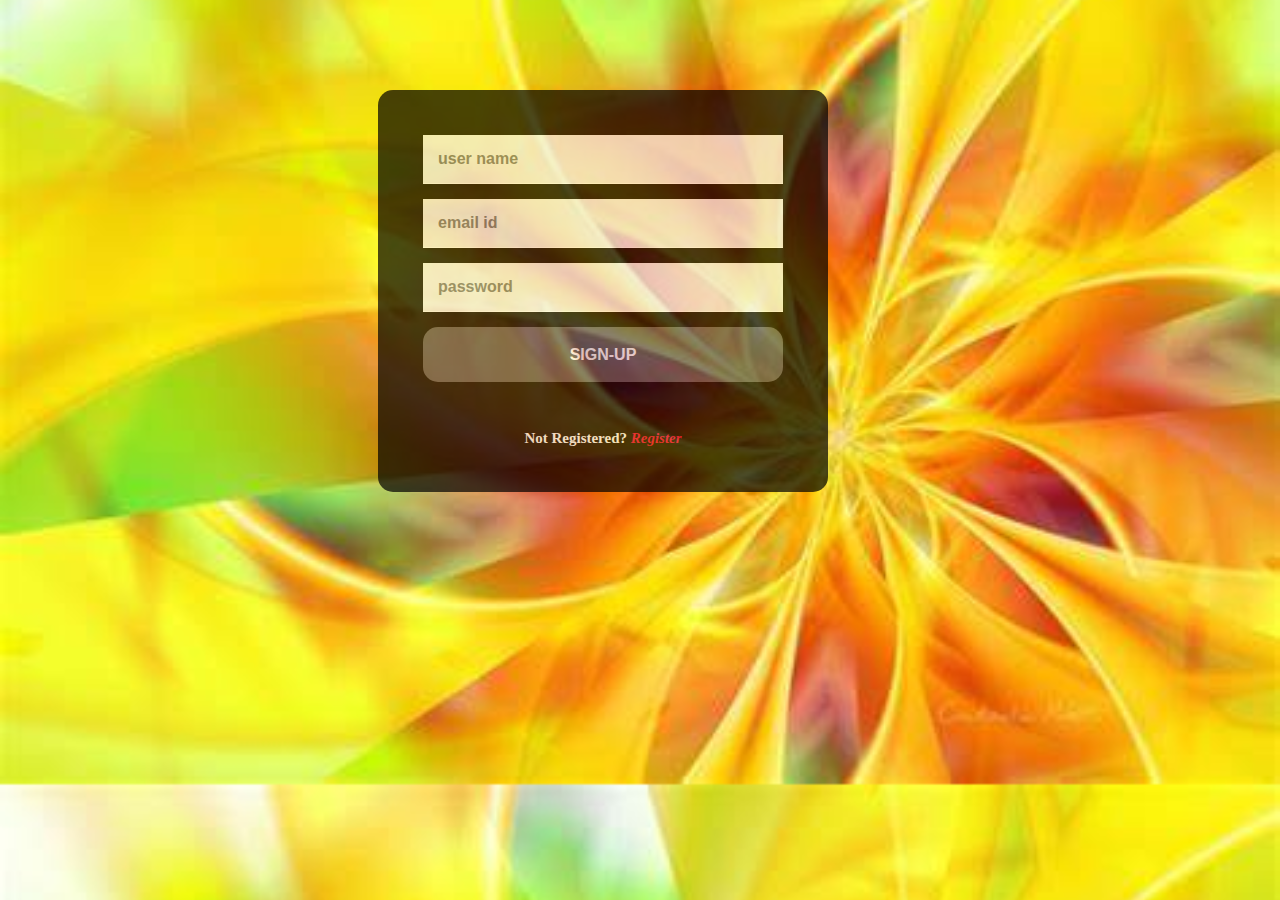
<file: synergy 2020/index.html>
<!doctype html>
<html>
<head>
	<meta http-equiv="content-type" content="text/html"/>
	<meta charset="utf-8"/>
	<title>Sign up Form</title>
	<link rel="stylesheet" href="style.css">
	<link href="https://fonts.googleapis.com/css?family=Play" rel="stylesheet">
	</head>
<body>
	<div class="login-page">
		<div class="form">
		<form class="register-form">
			<input type="text" placeholder="name"/>
			<input type="text" placeholder="password"/>
			<input type="text" placeholder="email id"/> 
			<input type="text" placeholder="university name"/> 
			<input type="text" placeholder="contact number"/>
			<input type="text" placeholder="Gender"/> 
			<a href="details.html"><input type="button" value="Register Now"/></a><br><br>		
			<p class="message">Already registered? <a href="#">Sign-up</a></p> 
</form>

<form class="login-form">
	<input type="text" placeholder="user name"/>
	<input type="text" placeholder="email id"/>
	<input type="text" placeholder="password"/>
    <a href="congo.html"><input type="button" value="Sign-up" /></a><br><br>
	<p class="message">Not Registered? <a href="#">Register</a></p>

</form>
</div>
</div>

<script src='https://code.jquery.com/jquery-3.5.1.min.js'></script>

<script>
	$('.message a').click(function(){
		$('form').animate({height: "toggle",opacity:"toggle"},"slow");
	});
</script>

</body>
</html>
</file>
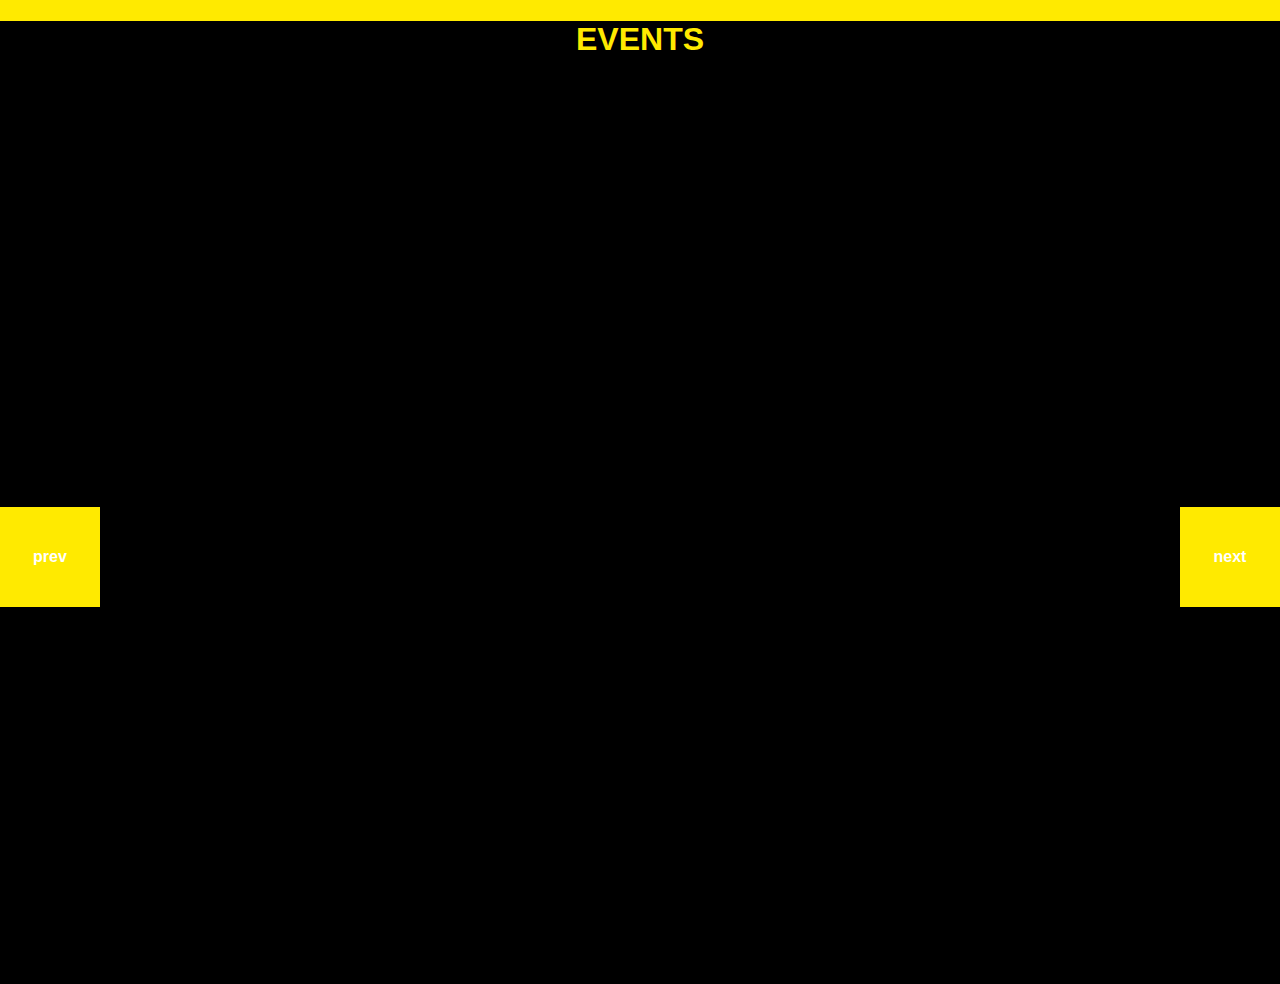
<file: synergy 2020/events.html>
<!DOCTYPE html>
<html lang="en" class="no-js">
	<head>
		<meta charset="UTF-8" />
		<meta name="viewport" content="width=device-width, initial-scale=1">
		<title>Events</title>
		<link rel="stylesheet" type="text/css" href="css/base.css" />
		<link rel="stylesheet" type="text/css" href="css/slider.css" />
		<script>document.documentElement.className="js";var supportsCssVars=function(){var e,t=document.createElement("style");return t.innerHTML="root: { --tmp-var: bold; }",document.head.appendChild(t),e=!!(window.CSS&&window.CSS.supports&&window.CSS.supports("font-weight","var(--tmp-var)")),t.parentNode.removeChild(t),e};supportsCssVars()||alert("Please view this demo in a modern browser that supports CSS Variables.");</script>
	</head>
	<h1>EVENTS</h1>
	<body class="demo-1">
		<svg class="hidden">
			<symbol id="icon-arrow" viewBox="0 0 24 24">
				<title>arrow</title>
				<polygon points="6.3,12.8 20.9,12.8 20.9,11.2 6.3,11.2 10.2,7.2 9,6 3.1,12 9,18 10.2,16.8 "/>
			</symbol>
			<symbol id="icon-drop" viewBox="0 0 24 24">
				<title>drop</title>
				<path d="M12,21c-3.6,0-6.6-3-6.6-6.6C5.4,11,10.8,4,11.4,3.2C11.6,3.1,11.8,3,12,3s0.4,0.1,0.6,0.3c0.6,0.8,6.1,7.8,6.1,11.2C18.6,18.1,15.6,21,12,21zM12,4.8c-1.8,2.4-5.2,7.4-5.2,9.6c0,2.9,2.3,5.2,5.2,5.2s5.2-2.3,5.2-5.2C17.2,12.2,13.8,7.3,12,4.8z"/><path d="M12,18.2c-0.4,0-0.7-0.3-0.7-0.7s0.3-0.7,0.7-0.7c1.3,0,2.4-1.1,2.4-2.4c0-0.4,0.3-0.7,0.7-0.7c0.4,0,0.7,0.3,0.7,0.7C15.8,16.5,14.1,18.2,12,18.2z"/>
			</symbol>
			<symbol id="icon-github" viewBox="0 0 32.6 31.8">
				<title>github</title>
				<path d="M16.3,0C7.3,0,0,7.3,0,16.3c0,7.2,4.7,13.3,11.1,15.5c0.8,0.1,1.1-0.4,1.1-0.8c0-0.4,0-1.4,0-2.8c-4.5,1-5.5-2.2-5.5-2.2c-0.7-1.9-1.8-2.4-1.8-2.4c-1.5-1,0.1-1,0.1-1c1.6,0.1,2.5,1.7,2.5,1.7c1.5,2.5,3.8,1.8,4.7,1.4c0.1-1.1,0.6-1.8,1-2.2c-3.6-0.4-7.4-1.8-7.4-8.1c0-1.8,0.6-3.2,1.7-4.4C7.4,10.7,6.8,9,7.7,6.8c0,0,1.4-0.4,4.5,1.7c1.3-0.4,2.7-0.5,4.1-0.5c1.4,0,2.8,0.2,4.1,0.5c3.1-2.1,4.5-1.7,4.5-1.7c0.9,2.2,0.3,3.9,0.2,4.3c1,1.1,1.7,2.6,1.7,4.4c0,6.3-3.8,7.6-7.4,8c0.6,0.5,1.1,1.5,1.1,3c0,2.2,0,3.9,0,4.5c0,0.4,0.3,0.9,1.1,0.8c6.5-2.2,11.1-8.3,11.1-15.5C32.6,7.3,25.3,0,16.3,0z"/>
			</symbol>
		</svg>
		<main>
			<div class="content content--fixed">
				<header class="codrops-header">
					<!--<div class="codrops-links">
						<a class="codrops-icon codrops-icon--prev" href="https://tympanus.net/Development/ScrollingLettersAnimation/" title="Previous Demo"><svg class="icon icon--arrow"><use xlink:href="#icon-arrow"></use></svg></a>
						<a class="codrops-icon codrops-icon--drop" href="https://tympanus.net/codrops/?p=33985" title="Back to the article"><svg class="icon icon--drop"><use xlink:href="#icon-drop"></use></svg></a>
					</div>-->
					
				</header>
				<!--a class="github" href="" title="Find this project on GitHub"><svg class="icon icon--github"><use xlink:href="#icon-github"></use></svg></a-->
			</div>
			<div class="content">
				<!-- Pieces Slider -->
				<div class="pieces-slider">
					<!-- Each slide with corresponding image and text -->
					<div class="pieces-slider__slide">
						<img class="pieces-slider__image" src="img/1.jpg" alt="">
						<h2 class="pieces-slider__text">BADMINTON</h2>
					</div>
					<div class="pieces-slider__slide">
						<img class="pieces-slider__image" src="img/2.jpeg" alt="">
						<h2 class="pieces-slider__text">ATHLETICS</h2>
					</div>

						<div class="pieces-slider__slide">
						<img class="pieces-slider__image" src="img/3.jpg" alt="">
						<h2 class="pieces-slider__text">BASKETBALL</h2>
					</div>
					<div class="pieces-slider__slide">
					<img class="pieces-slider__image" src="img/4.jpg" alt="">
						<h2 class="pieces-slider__text">VOLLEY BALL</h2>
					</div>
					<div class="pieces-slider__slide">
						<img class="pieces-slider__image" src="img/5.jpg" alt="">
						<h2 class="pieces-slider__text">TABLE TENNIS</h2>
					</div>
					<!-- Canvas to draw the pieces -->
					<canvas class="pieces-slider__canvas"></canvas>
					<!-- Slider buttons: prev and next -->
					<button class="pieces-slider__button pieces-slider__button--prev">prev</button>
					<button class="pieces-slider__button pieces-slider__button--next">next</button>
				</div>
			</div>
		</main>
		<script src='js/anime.min.js'></script>
		<script src='js/pieces.min.js'></script>
		<script src='js/demo.js'></script>
	</body>
</html>
</file>
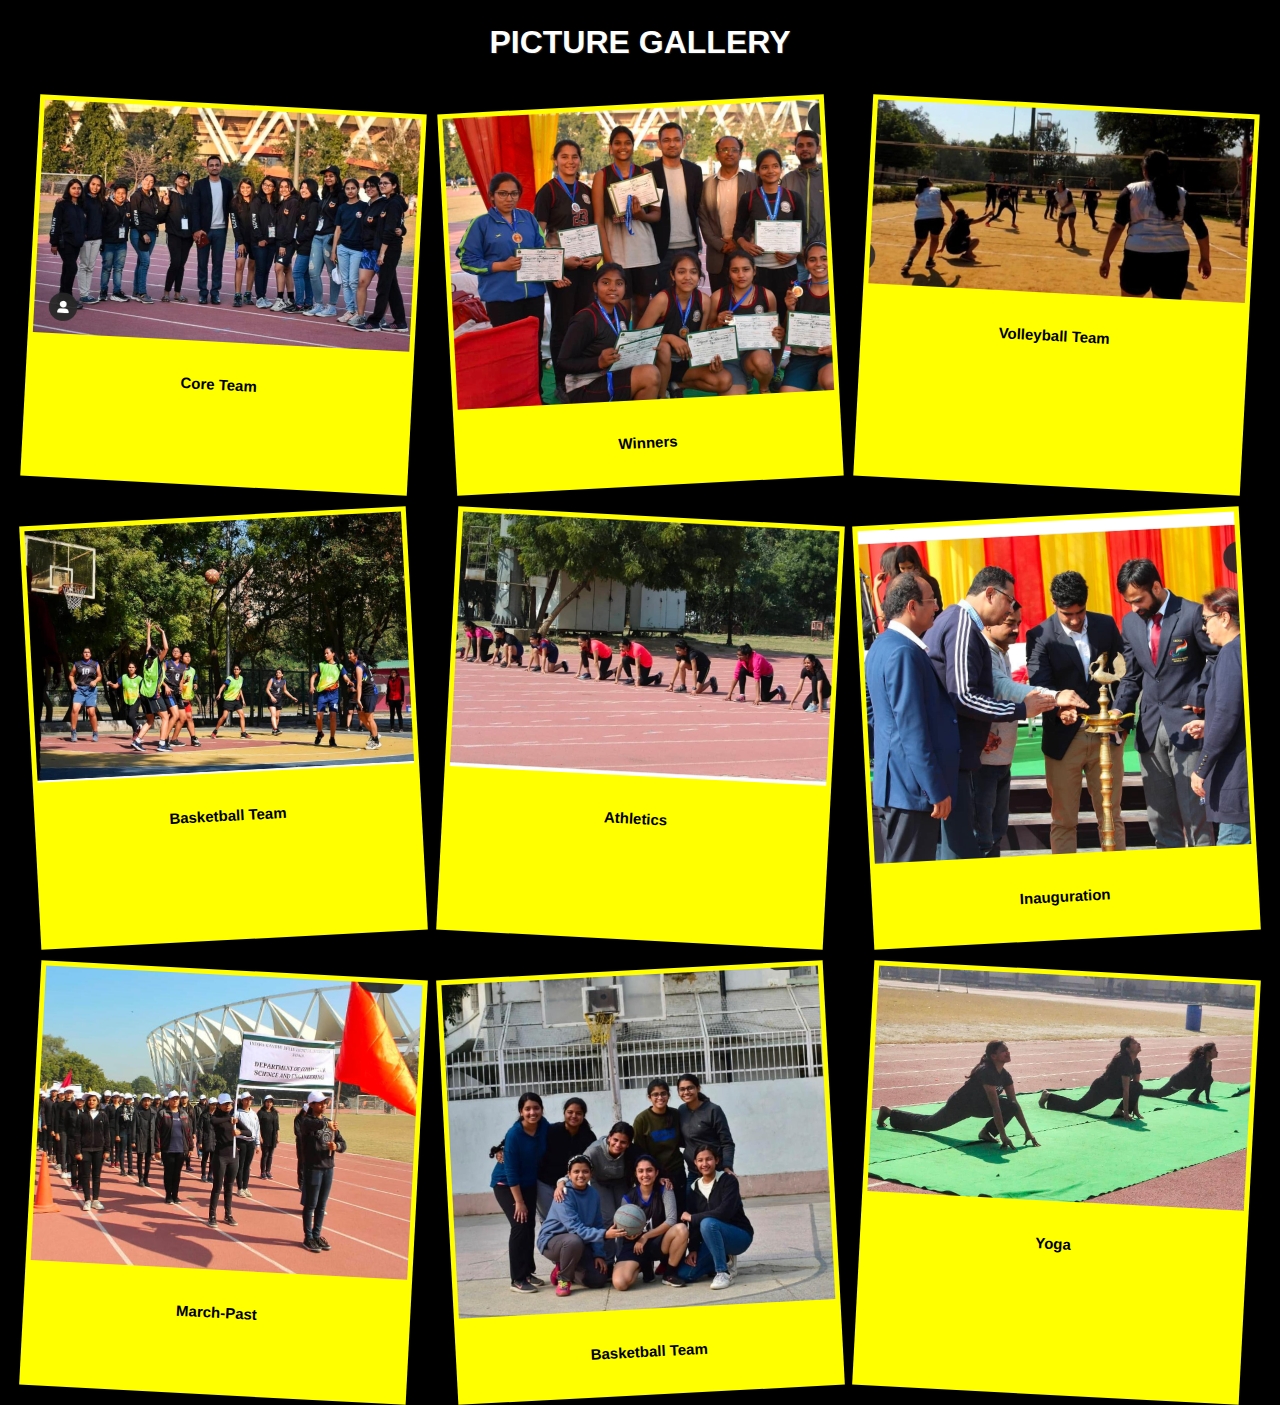
<file: synergy 2020/picture gallery.html>
<!DOCTYPE Html>
<html>
<head>
	<meta charset="utf-8"/>
	<meta http-equiv="X-UA-Compatible" content="IE=edge"/>
	<meta name="viewport" content="width=device-width,initial-scale=1.0">
	<link rel="stylesheet" type="text/css" href="picture gallery.css">
	<link href="https://fonts.googleapis.com/css2?family=Dokdo&display=swap" rel="stylesheet">
	<title>Picture Gallery</title>
	<h1>Picture Gallery</h1>
</head>
<body>

	<div class="gallery-container">

		<div class="gallery-card">
			<div class="gallery-image">
				<img src="images\11.jpg" class="image">
			</div>
			<div class="gallery-text">
				<h2 class="text">Core Team</h2>
			</div>
		</div>

		<div class="gallery-card">
			<div class="gallery-image">
				<img src="images\12.jpg" class="image">
   
			</div>
			<div class="gallery-text">
				<h2 class="text">Winners</h2>
			</div>
		</div>

		<div class="gallery-card">
			<div class="gallery-image">
				<img src="images\13.jpg" class="image" >
       
			</div>
			<div class="gallery-text">
				<h2 class="text">Volleyball Team</h2>
			</div>
		</div>

		<div class="gallery-card">
			<div class="gallery-image">
			<img src="images\14.jpg" class="image">
       
			</div>
			<div class="gallery-text">
				<h2 class="text">Basketball Team</h2>
			</div>
		</div>

		<div class="gallery-card">
			<div class="gallery-i
			mage">
				<img src="images\15.jpg"class="image">
			</div>
			<div class="gallery-text">
				<h2 class="text">Athletics</h2>
			</div>
		</div>
			<div class="gallery-card">
			<div class="gallery-i
			mage">
				<img src="images\16.jpg"class="image">
			</div>
			<div class="gallery-text">
				<h2 class="text">Inauguration</h2>
			</div>
		</div>

			<div class="gallery-card">
			<div class="gallery-i
			mage">
				<img src="images\17.jpg"class="image">
			</div>
			<div class="gallery-text">
				<h2 class="text">March-Past</h2>
			</div>
		</div>

		<div class="gallery-card">
			<div class="gallery-i
			mage">
				<img src="images\18.jpg"class="image">
			</div>
			<div class="gallery-text">
				<h2 class="text">Basketball Team</h2>
			</div>
		</div>
	<div class="gallery-card">
			<div class="gallery-i
			mage">
				<img src="images\19.jpg"class="image">
			</div>
			<div class="gallery-text">
				<h2 class="text">Yoga</h2>
			</div>
		</div>


	</div>









</body>
</html>
</file>
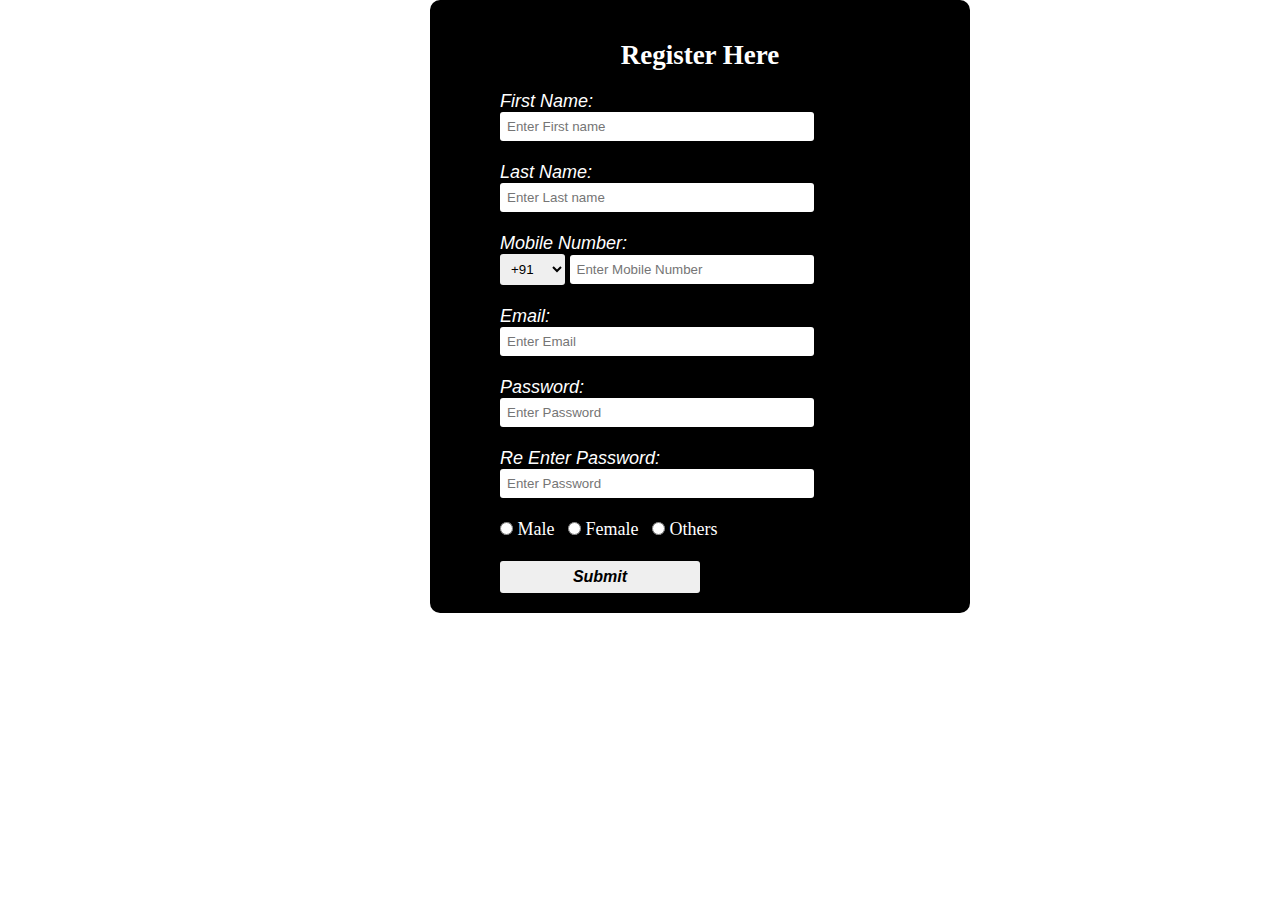
<file: synergy 2020/registration.html>
<!DOCTYPE html>
<html>
<head>
	<title>Registration Form Creation</title>
	<link rel="stylesheet" href="registration.css">
</head>
<body>
	
	<div class="register">
		<h2>Register Here</h2>
		<form method="post" id="register" action="">
			<label>First Name:</label><br>
			<input type="text" name="Fname" id="name" placeholder="Enter First name"><br><br>
			<label>Last Name:</label><br>
			<input type="text" name="Lname" id="name" placeholder="Enter Last name"><br><br>
			<label>Mobile Number:</label><br>
			<select id="ph">
				<option>+91</option>
				<option>+92</option>
				<option>+93</option>
				<option>+94</option>
				<option>+95</option>
			</select>
			<input type="number" name="MNum" id="num" placeholder="Enter Mobile Number"><br><br>

             <label>Email:</label><br>
             <input type="email" name="Email" id="name" placeholder="Enter Email"><br><br>
			<label>Password:</label><br>
			<input type="password" name="pass" id="name" placeholder="Enter Password"><br><br>
			<label>Re Enter Password:</label><br>
			<input type="password" name="pass" id="name" placeholder="Enter Password"><br><br>
			<input type="radio" name="male" id="male"><span id="male">&nbsp;Male</span>&nbsp;&nbsp;
			<input type="radio" name="male" id="male"><span id="male">&nbsp;Female</span>&nbsp;&nbsp;
			<input type="radio" name="male" id="male"><span id="male">&nbsp;Others</span>&nbsp;&nbsp;<br><br>
			
			<input type="submit" value="Submit" id="sub">
</form>
</div>
</body>
</html>

		</form>
</file>
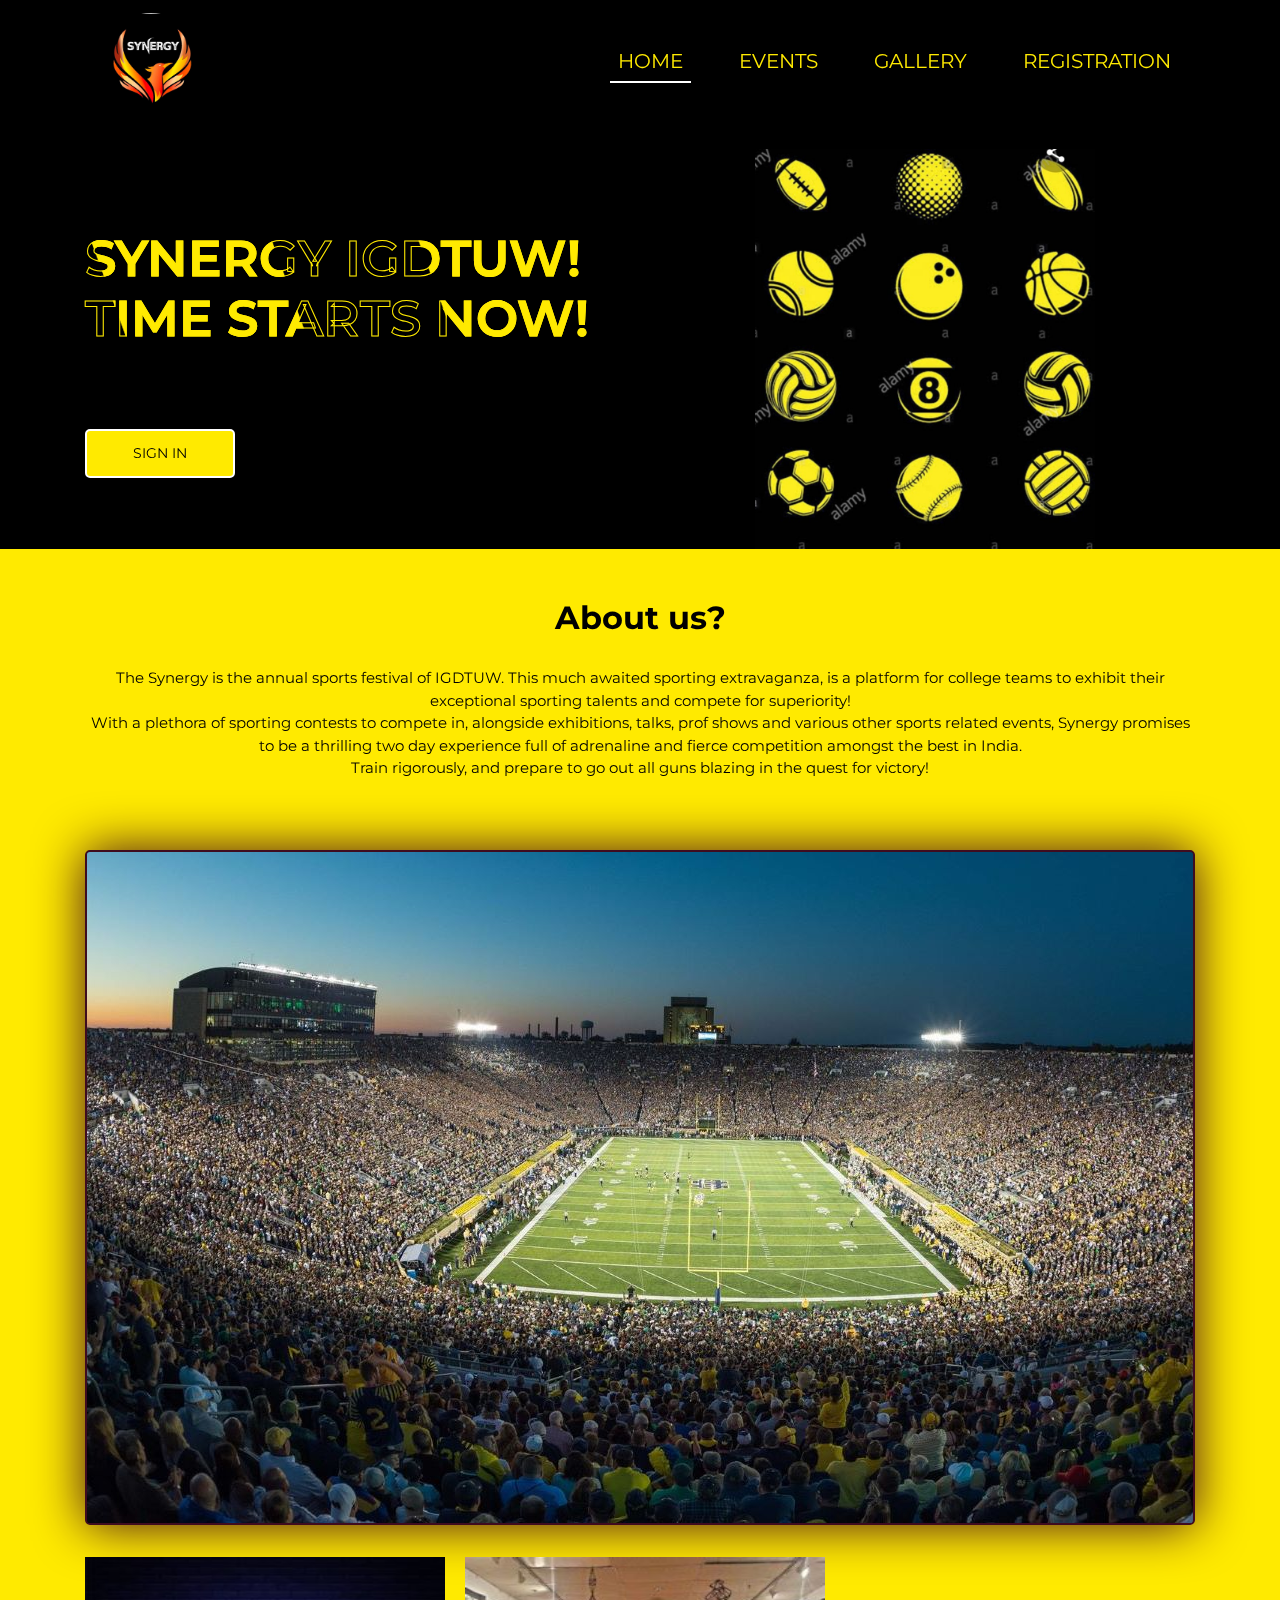
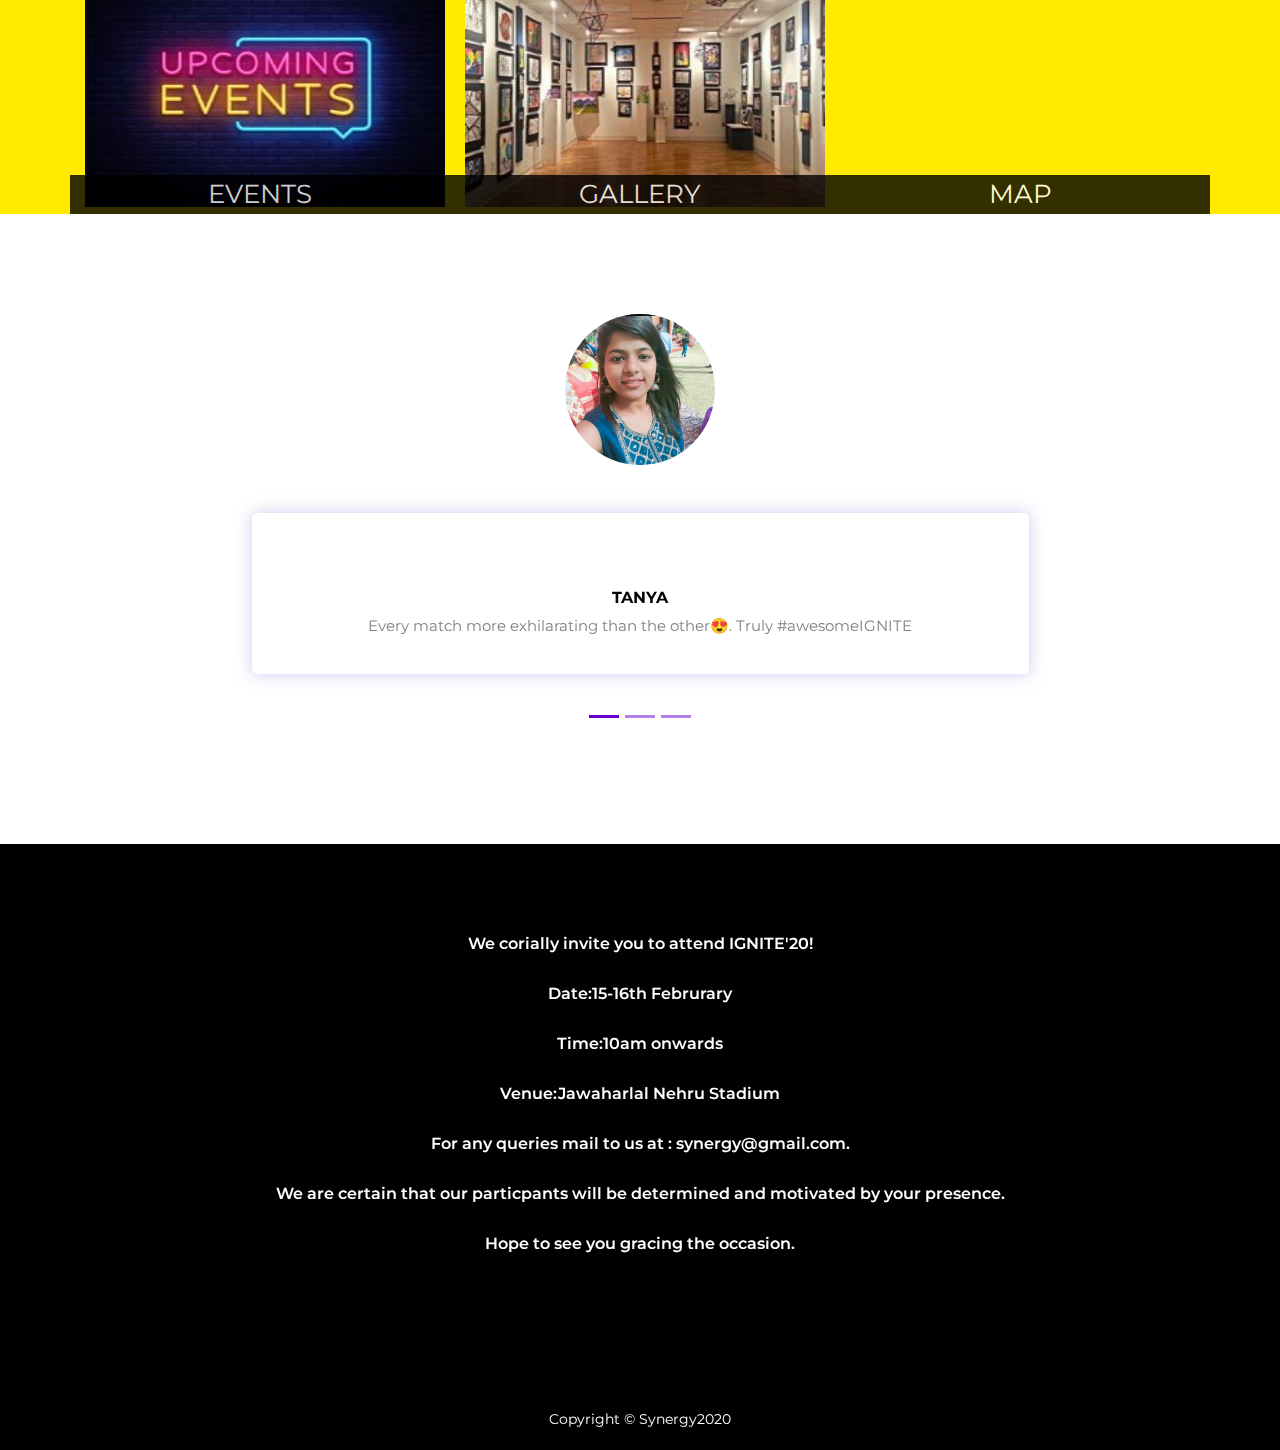
<file: synergy 2020/synergy.html>
<!DOCTYPE html>
<html>
<head>
<title>SYNERGY</title>
<link rel="stylesheet" href="synergy.css">
<link rel="stylesheet" href="https://stackpath.bootstrapcdn.com/font-awesome/4.7.0/css/font-awesome.min.css">
<meta name="viewport"content="width=device-width,initial-scale=1.0">
<link rel="stylesheet" href="https://stackpath.bootstrapcdn.com/bootstrap/4.5.2/css/bootstrap.min.css">
<script src="https://code.jquery.com/jquery-3.5.1.slim.min.js"></script>
<script src="https://stackpath.bootstrapcdn.com/bootstrap/4.5.2/js/bootstrap.min.js"></script>
<link href="https://fonts.googleapis.com/css2?family=Montserrat:wght@600&display=swap" rel="stylesheet">
</head>
<body>
  <section class="header">
    <div class="container">
      <nav class="navbar navbar-expand-lg navbar-light">
  <a class="navbar-brand" href="#"><img src="images\1.jpg"></a>
  <button class="navbar-toggler" type="button" data-toggle="collapse" data-target="#navbarNav" aria-controls="navbarNav" aria-expanded="false">
  <i class="fa fa-bars"></i>
  </button>
  <div class="collapse navbar-collapse" id="navbarNav">
    <ul class="navbar-nav ml-auto text-right">
      <li class="nav-item ">
        <a class="nav-link active-HOME" href="#">HOME</a>
      </li>
      <li class="nav-item">
        <a class="nav-link" href="events.html">EVENTS</a>
      </li>
      <li class="nav-item">
        <a class="nav-link " href="picture gallery.html">GALLERY</a>
      </li>
      <li class="nav-item">
        <a class="nav-link" href="registration.html">REGISTRATION</a>
      </li>
    </ul>
  </div>
</nav>
<div class="row banner">
  <div class="col-md-6">
    <h1> SYNERGY IGDTUW!<br> TIME STARTS NOW!</h1>
    <a href="index.html" class="express-btn">SIGN IN</a>
  </div>
  <div class="col-md-6 text-center">
     <img src="background.jpg">
  </div>
</div>
</section>
<section class="service">
  <div class="container">
    <h2 class="title">About us?</h2>
    <p class="subtitle"> The Synergy is the annual sports festival of IGDTUW. This much awaited sporting extravaganza, is a platform for college teams to exhibit their exceptional sporting talents and compete for superiority!<br>
      With a plethora of sporting contests to compete in, alongside exhibitions, talks, prof shows and various other sports related events, Synergy promises to be a thrilling two day experience full of adrenaline and fierce competition amongst the best in India.<br>
      Train rigorously, and prepare to go out all guns blazing in the quest for victory!

</p>

  </div>
   <div id="main-content" class="container">
    <div class="jumbotron">
    </div>
      <div id="home-tiles" class="row">
      <div class="col-md-4 col-sm-6 col-xs-12">
        
<a href="events.html"><div id="events-tile">
<img class="eventsimg"  width="360" height="250" frameborder="0" src="imgs/events.jpg"></img>
<span>EVENTS</span></div></a>


      </div>
      <div class="col-md-4 col-sm-6 col-xs-12">
       
  <a href="picture gallery.html"><div id="gallery-tile"><img class="galleryimg"  width="360" height="250" frameborder="0" src="imgs/gallery.jpg"></img><span>Gallery</span></div></a>

      </div>
      <div class="col-md-4 col-sm-12 col-xs-12">
        <a href="https://www.bing.com/maps?osid=d6a77db4-4c05-4082-9bee-28be96c1a4b2&cp=28.621105~77.336933&lvl=11&v=2&sV=2&form=S00027" target="_blank">
          <div id="map-tile">
           <div>
     <iframe width="360" height="250" frameborder="0" src="https://www.bing.com/maps/embed?h=280&w=325&cp=28.582797523814563~77.2343521118164&lvl=13&typ=d&sty=r&src=SHELL&FORM=MBEDV8" scrolling="no">
     </iframe>
    
            <span>map</span>
          </div>

        </a>
      </div>
    </div>
    

  </div>
</section>
<section class="review">
  <div class="container">
    <div id="carouselExampleCaptions" class="carousel slide" data-ride="carousel">
  <ol class="carousel-indicators">
    <li data-target="#carouselExampleCaptions" data-slide-to="0" class="active"></li>
    <li data-target="#carouselExampleCaptions" data-slide-to="1"></li>
    <li data-target="#carouselExampleCaptions" data-slide-to="2"></li>
  </ol>
  <div class="carousel-inner">
    <div class="carousel-item active">
      <img src="tanya.jpg" >
      <div class="carousel-caption">
        <h6>TANYA</h6>
        <p>Every match more exhilarating than the other😍. Truly #awesomeIGNITE</p>
      </div>
    </div>
    <div class="carousel-item">
      <img src="XYZ.jpg" >
      <div class="carousel-caption ">
        <h6>XYZ</h6>
        <p>Such thrilling games in IGNITE! You surely age a year during those 2 days..</p>
      </div>
    </div>
    <div class="carousel-item">
      <img src="priyanka.jpg">
      <div class="carousel-caption">
        <h6>Priyanka</h6>
        <p>Arrived as a player, returned as a winner! IGNITE did change me for the better.</p>
      </div>
    </div>
  </div>
</div>
</div>
</section>
<section class="footer text-center">
  <div class="container">
    <h6>We corially invite you to attend IGNITE'20!<br>Date:15-16th Februrary<br>Time:10am onwards<br> Venue:Jawaharlal Nehru Stadium<br>For any queries mail to us at : synergy@gmail.com.<br>We are certain that our particpants will be determined and motivated by your presence. <br>Hope to see you gracing the occasion.
    </h6>
    <small>Copyright © Synergy2020</small>
  </div>
</section>

</body>
</html>
</file>
<file: synergy 2020/style.css>
body{
	background-image: url(Image.jpg) ;
	
	background-size: cover;
	background-position: center;
}
.login-page{
	width: 360px;
	padding: 10px;
	margin: auto;
	margin-top: 80px;
	margin-left: 360px;
	
}
 .form{
	position: relative;
	z-index: 1;
	background: #000;
	width: 360px;
	text-align: center;
	padding: 45px;
	margin: 0 auto 100px;
	border-radius: 15px;
	opacity: 0.7;
}
.form input{
	font-family: "roboto", sans-serif;
	outline: 1;
	background: #f2f2f2;
	font-size: 16px;
	box-sizing: border-box;
	padding: 15px;
	margin: 0 0 15px;
	border: 5px;
	width: 100%;
	border-bottom: 1px solid #fff;
	font-weight: bolder;
	transition: border 0.5s;
   

}
input[type=button] {
	font-family: "roboto", sans-serif;
	text-transform: uppercase;
	outline: 0;
	background: #585858;
	width: 100%;
	border: 0;
	padding: 15px;
	color: #ffffff;
	font-size: 16px;
	line-height: 25px;
	cursor: pointer;
	border-radius: 15px;
	font-weight: bold;
}
input[type=button]:hover{
	background: #0101DF;
	box-shadow: #585858
}
.form .message{
	margin: 15px 0 0;
	color: aliceblue;
	font-size: 15px;
	font-weight: bold;
}
.form .message a{
	color: #DF013A;
	text-decoration: blink;
	font-weight: bold;
	font-style: italic;
}
.form .message a:hover, .form message a:active{
	background: rgba(44,62,80,0.7);
}
.form .register-form{
	display: none;
}
</file>
<file: synergy 2020/css/base.css>
article,aside,details,figcaption,figure,footer,header,hgroup,main,nav,section,summary{display:block;}audio,canvas,video{display:inline-block;}audio:not([controls]){display:none;height:0;}[hidden]{display:none;}html{font-family:sans-serif;-ms-text-size-adjust:100%;-webkit-text-size-adjust:100%;}body{margin:0;}a:focus{outline:thin dotted;}a:active,a:hover{outline:0;}h1{font-size:2em;margin:0.67em 0;}abbr[title]{border-bottom:1px dotted;}b,strong{font-weight:bold;}dfn{font-style:italic;}hr{-moz-box-sizing:content-box;box-sizing:content-box;height:0;}mark{background:#ff0;color:#000;}code,kbd,pre,samp{font-family:monospace,serif;font-size:1em;}pre{white-space:pre-wrap;}q{quotes:"\201C" "\201D" "\2018" "\2019";}small{font-size:80%;}sub,sup{font-size:75%;line-height:0;position:relative;vertical-align:baseline;}sup{top:-0.5em;}sub{bottom:-0.25em;}img{border:0;}svg:not(:root){overflow:hidden;}figure{margin:0;}fieldset{border:1px solid #c0c0c0;margin:0 2px;padding:0.35em 0.625em 0.75em;}legend{border:0;padding:0;}button,input,select,textarea{font-family:inherit;font-size:100%;margin:0;}button,input{line-height:normal;}button,select{text-transform:none;}button,html input[type="button"],input[type="reset"],input[type="submit"]{-webkit-appearance:button;cursor:pointer;}button[disabled],html input[disabled]{cursor:default;}input[type="checkbox"],input[type="radio"]{box-sizing:border-box;padding:0;}input[type="search"]{-webkit-appearance:textfield;-moz-box-sizing:content-box;-webkit-box-sizing:content-box;box-sizing:content-box;}input[type="search"]::-webkit-search-cancel-button,input[type="search"]::-webkit-search-decoration{-webkit-appearance:none;}button::-moz-focus-inner,input::-moz-focus-inner{border:0;padding:0;}textarea{overflow:auto;vertical-align:top;}table{border-collapse:collapse;border-spacing:0;}
*,
*::after,
*::before {
	box-sizing: border-box;

}

html {
	background: #ffea00;
}
h1{
	text-align: center;
	font-weight: bold;
       color:#ffea00;
}

body {
	--color-text: #fff;
	--color-link: #f0f0f0;
	--color-link-hover: #fff;
	font-family: -apple-system, BlinkMacSystemFont, "Segoe UI", Helvetica, Arial, sans-serif;
	min-height: 100vh;
	color: #ffea00;
	color: var(--color-text);
	background: #000;
	-webkit-font-smoothing: antialiased;
	-moz-osx-font-smoothing: grayscale;
	overflow: hidden;
}

a {
	text-decoration: none;
	color: var(--color-link);
	outline: none;
}

a:hover,
a:focus {
	color: var(--color-link-hover);
}

a:focus,
button:focus {
	outline: none;
}

.hidden {
	position: absolute;
	overflow: hidden;
	width: 0;
	height: 0;
	pointer-events: none;
}

/* Icons */
.icon {
	display: block;
	width: 1.5em;
	height: 1.5em;
	margin: 0 auto;
	fill: currentColor;
}

.icon--keyboard {
	display: none;
}

main {
	position: relative;
	width: 100%;
}

.content {
	position: relative;
	display: flex;
	justify-content: center;
	align-items: center;
	margin: 0 auto;
	min-height: 100vh;
}

.content--fixed {
	position: fixed;
	z-index: 10000;
	top: 0;
	left: 0;
	display: grid;
	align-content: space-between;
	width: 100%;
	max-width: none;
	min-height: 0;
	height: 100vh;
	padding: 1.5em;
	pointer-events: none;
	grid-template-columns: 50% 50%;
	grid-template-rows: auto auto 4em;
	grid-template-areas: 'header ...'
	'... ...'
	'github demos';
}

.content--fixed a {
	pointer-events: auto;
}

/* Header */
.codrops-header {
	position: relative;
	z-index: 100;
	display: flex;
	flex-direction: row;
	align-items: flex-start;
	align-items: center;
	align-self: start;
	grid-area: header;
	justify-self: start;
}

.codrops-header__title {
	font-size: 1em;
	font-weight: bold;
	margin: 0;
	padding: 0.75em 0;
}

.info {
	margin: 0 0 0 1.25em;
	color: #000;
}

.github {
	display: block;
	align-self: end;
	grid-area: github;
	justify-self: start;
}

/* Top Navigation Style */
.codrops-links {
	position: relative;
	display: flex;
	justify-content: center;
	margin: 0 1em 0 0;
	text-align: center;
	white-space: nowrap;
}

.codrops-icon {
	display: inline-block;
	margin: 0.15em;
	padding: 0.25em;
}

@media screen and (max-width: 55em) {
	body {
		overflow: auto;
	}
	.content {
		flex-direction: column;
		height: auto;
		min-height: 0;
		padding-bottom: 10em;
	}
	.content--fixed {
		position: relative;
		z-index: 1000;
		display: block;
		padding: 0.85em;
	}
	.codrops-header {
		flex-direction: column;
		align-items: center;
	}
	.codrops-header__title {
		font-weight: bold;
		padding-bottom: 0.25em;
		text-align: center;
	}
	.info {
		margin: 0;
	}
	.github {
		display: block;
		margin: 1em auto;
	}
	.codrops-links {
		margin: 0;
	}
}
</file>
<file: synergy 2020/css/slider.css>
.pieces-slider {
	position: relative;
	text-align: center;
	padding: 8rem 0;
}

.js .pieces-slider {
	padding: 0;
}

/* Make all slides absolutes and hide them */
.js .pieces-slider__slide {
	position: absolute;
	right: 100%;
}

/* Define image dimensions and also hide them */
.pieces-slider__image {
	max-width: 600px;
	max-height: 400px;
}

.js .pieces-slider__image {
	visibility: hidden;
}

/* Hide the titles */
.js .pieces-slider__text {
	text-indent: -9999px;
}

/* Canvas with viewport width and height */
.js .pieces-slider__canvas {
	position: relative;
	width: 100vw;
	height: 100vh;
	transition: 0.2s opacity;
}

/* Class for when we resize */
.pieces-slider__canvas--hidden {
	opacity: 0;
	transition-duration: 0.3s;
}

/* Navigation buttons */
.pieces-slider__button {
	position: absolute;
	left: 0;
	top: 50%;
	width: 100px;
	height: 100px;
	margin: -25px 0 0 0;
	background-color: #ffea00;
	color: #fff;
	font-family: inherit;
	font-weight: bold;
	border: none;
	cursor: pointer;
	transition: 0.1s background-color;
}

.pieces-slider__button:hover {
	background: #000;
}

.pieces-slider__button--next {
	left: auto;
	right: 0;
}

/* Hide the buttons when no JS */
.no-js .pieces-slider__button {
	display: none;
}

/* Media queries with styles for smaller screens */
@media screen and (max-width: 720px) {
	.pieces-slider__image {
		max-width: 300px;
	}
                         
}

@media screen and (max-width: 55em) {
	.pieces-slider__canvas {
		width: 100vw;
		height: 100vw;
	}
	.pieces-slider__button {
		width: 60px;
		height: 60px;
	}
}
</file>
<file: synergy 2020/picture gallery.css>
h1{
	text-align: center;
	margin-top: 30px;
	font-family: sans-serif;
  font-size: 2.0em;
  text-transform: uppercase;
  font-weight: bold;
  text-shadow: 1px 1px 1px #222;
  line-height: .75;
  animation: text 3s 1;
  color:#fff;
}
@keyframes text{
	0%{
		color: black;
		margin-bottom: -40%;
	}
	30%{
		letter-spacing: 25px;
	}
}
*{
	margin: 0px;
	padding: 0px;
}
body{
	background-color: #000;
	background-repeat: no-repeat;
}
.gallery-container{
	display: grid;
	grid-template-columns: 1fr 1fr 1fr;
	grid-gap: 30px;
	margin-left: 30px;
	margin-right: 30px;
	margin-top: 50px;
	cursor: pointer;
  transition: 0.3s linear;
}

.image{
	width: 100%;
	height: 75%;
}
.gallery-card{
	background-color: yellow;
	padding: 5px;
	box-shadow: 2px 5px 10px 1px black;
}
.gallery-container .gallery-card:hover{
  transform: scale(1.2, 1.2);
  transition: .3s transform;
}
.gallery-card:nth-child(odd){
	transform: rotate(3deg);
}
.gallery-card:nth-child(even){
	transform: rotate(-3deg);
}
.gallery-text{
	text-align: center;
	color: black;
}
.text{
	font-size: 15px;
	font-family: "Arial";
	padding: 30px;
}

@media(max-width: 800px)
{
	.gallery-container{
		grid-template-columns: 1fr 1fr;
	}
}
@media(max-width: 650px)
{
	.gallery-container{
		grid-template-columns: 1fr;
	}
}
</file>
<file: synergy 2020/registration.css>
*{
	margin: 0;
	padding:0;

}
body{
	background-size: 100% 700px;
	background-repeat: no-repeat;
}
h1{
	text-align: center;
	padding: 20px;

}
h2{
	text-align: center;
	padding: 20px;

}
.register{
	background: #000;
	width: 500px;
	margin: 0px 0px 0px 430px;
	color: white;
	font-size: 18px;
	padding: 20px;
	border-radius: 10px;
}
#register{
	margin-left: 50px;

}
label{
	color:white;
	font-family: sans-serif;
	font-size: 18px;
	font-style: italic;

}
#name{
	width: 300px;
	border: none;
	border-radius: 3px;
	outline: 0;
	padding: 7px;

}
#ph{
	width: 65px;
	padding: 7px;
	border: none;
	border-radius: 3px;
	outline: 0;
}
#num{
	width: 230px;
	padding: 7px;
	border: none;
	border-radius: 3px;
	outline: 0;
}
#sub{
	width:200px;
	padding: 7px;
	font-size: 16px;
	font-family: sans-serif;
	font-style: italic;
	font-weight: 600;
	border: none;
	border-radius: 3px;
	outline: 0;
}
</file>
<file: synergy 2020/synergy.css>
*{
	margin:0;
	padding:0;
	font-family: 'Montserrat', sans-serif;
	
}
.header{
	background: black;
}
.navbar{
	padding-top: : 10px!important;
	display:flex;
}
.nav-item{
	margin-left: 40px;
	margin-bottom: 5px;
}
.nav-link{
	color: #ffea00 !important;
	font-size: 20px;
	padding: 0 0 5px 0;
	display:unset !important;

}
.navbar-brand img{
	width: 100px;
	border-radius: 100px;
}
.fa-bars{
	color: #ffea00;
	font-size:40px !important;
}
.navbar-toggler{
	border:0 !important;
	outline:none !important;
	padding: initial !important;
}
.active-HOME{
	border-bottom: 2px solid #fff;
}
.nav-link:hover{
	border-bottom: 2px solid #fff;

}
.banner{
	margin-top: 2%;
	color: #fff;
}
.banner h1{
	margin: 80px 0 50px;
	font-weight: 600;
	font-size: 50px;
	color: transparent;
	-webkit-text-stroke:1px #ffea00;
	background : url(back.png);
	-webkit-background-clip:text;
	background-position: 0 0;
	animation: back 20s linear infinite;
}
@keyframes back{
	100%{
		background-position: 2000px 0;
	}

}

.banner img{
	max-height: 400px;

}
.banner a{
	padding:12px;
	width: 150px;
	display: inline-block;
	background: #6900d1;
	text-decoration: none !important;
	color: #fff;
	border:2px solid #fff;
	border-radius: 5px;
	text-align: center;
	margin-top: 30px;
	font-size: 14px;
	margin-bottom: 50px;


}
.banner a:hover{
	color:#fff;

}
.express-btn{
	background: #ffea00 !important;
	color: #000 !important;
	margin-right: 5px;
}
.service{
	text-align: center;
	margin:0px 0;
	background-color: #000;
	color:#ffea00;
	margin-bottom: 50px;
	background-color: #ffea00;
	color:#000;
}
.title{
	text-align: center;
	font-weight:bold;
	margin-bottom: 30px;
     padding-top: 50px;
	

}
.subtitle{
	text-align: center;
	margin-bottom: 70px;
	font-size: 15px;
}
.container .jumbotron {
  box-shadow: 0 0 50px #3F0C1F;
  border: 2px solid #3F0C1F;
}


/********** Large devices only **********/
@media (min-width: 1200px) {
  .container .jumbotron {
    background: url(jnu_1200.jpg) no-repeat;
    height: 675px;
  }
}

/********** Medium devices only **********/
@media (min-width: 992px) and (max-width: 1199px) {
  /* Header */
 
  /* Home Page */
  .container .jumbotron {
    background: url(jnu_992.jpg) no-repeat;
    height: 558px;
  }
 
}

/********** Small devices only **********/
@media (min-width: 768px) and (max-width: 991px) {
  /* Home Page */
  .container .jumbotron {
    background: url(jnu_768.jpg) no-repeat;
    height: 432px;
  }
  

}


.container .jumbotron {
    margin-top: 30px;
    padding: 0;
  }

}

#events-tile, #gallery-tile, #map-tile {
  height: 250px;
  width: 100%;
  margin-bottom: 15px;
  position: relative;
  border: 2px solid #3F0C1F;
  overflow: hidden;
}
#events-tile:hover, #gallery-tile:hover, #map-tile:hover {
  box-shadow: 0 1px 5px 1px #cccccc;
}

.eventsimg .galleryimg{
  background-position: center;
margin: 0 15px 15px 0px;
background: no-repeat;

}

#events-tile span, #gallery-tile span, #map-tile span {
  position: absolute;
  bottom: 0;
  right: 0;
  width: 100%;
  text-align: center;
  font-size: 1.6em;
  text-transform: uppercase;
  background-color: #000;
  color: #fff;
  opacity: .8;
}
@media (min-width:1200px) {

grid-template-columns: 1fr 1fr 1fr;
}

@media (min-width: 992px) and (max-width: 1199px) {

grid-template-columns: 1fr 1fr;
}
@media (min-width: 768px) and (max-width: 991px) {
grid-template-columns: 1fr ;
}
@media (max-width: 767px) {
grid-template-columns: 1fr ;
}






.review{
	margin:100px 0;
}
.carousel-item img{
	width:150px;
	border-radius: 50%;
}
.carousel-item{
	text-align: center;
	height:430px;
}
.carousel-caption{
	z-index: -1 !important;
	box-shadow: 0 0 15px 1px rgba(166,163,223,0.5);
	border-radius: 5px;
	margin-bottom: 50px;
}
.carousel-caption h6{
	margin-top:55px;
	font-weight: bold;
	color: #000 !important;
}
.carousel-caption p{
	text-align: center;
	padding: 0 50px;
	font-size:15px;
	color: #808080 !important;
}
.carousel-indicators li{
	background-color: #6900d1 !important;

}
@media only screen and (max-width: 800px){
	.carousel-item{
	height:520px;
}
.carousel-caption{
	margin:0 10px 50px 10px;
	left:0!important;
	right:0!important;

}
}
.footer{
	background: #000;
	padding-top: 5px;

}
.footer h6{
	color:#fff;
	font-weight: 600;
	margin: 70px 0;
	line-height: 50px;

}
.footer small{
	font-size: 14px;
	padding: 70px;
	padding-bottom: 20px;
	color: #fff;
	display: block;
}
</file>
